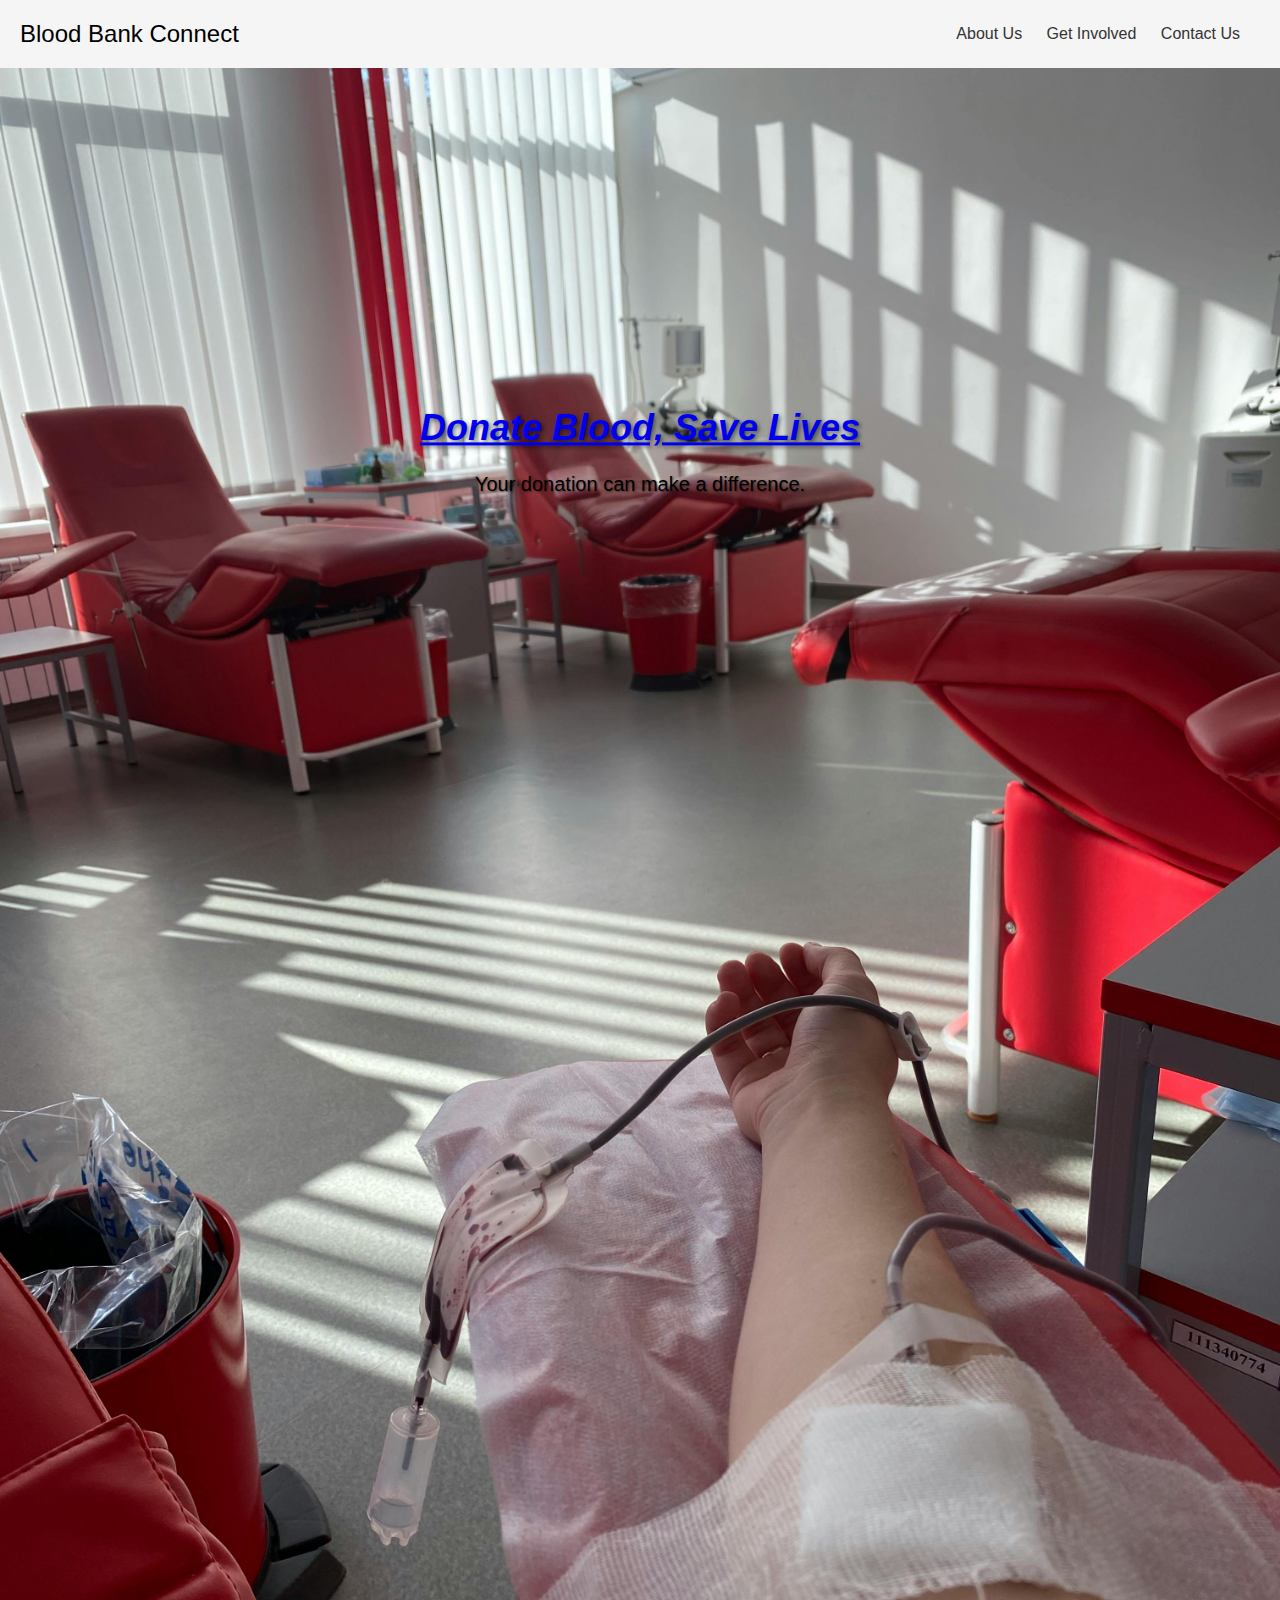
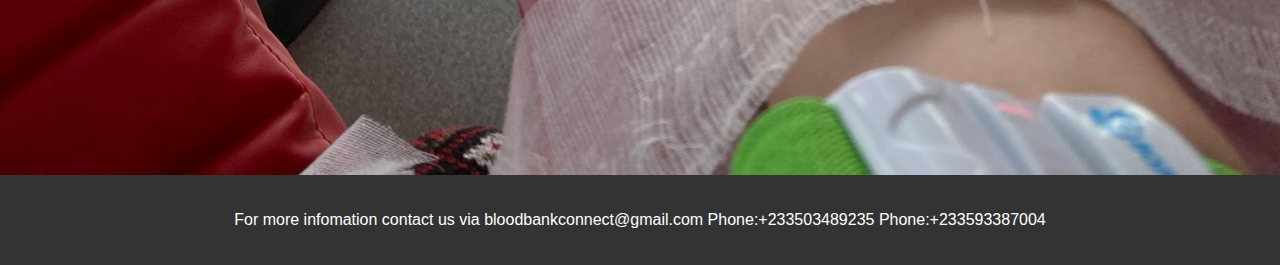
<file: Blood bank connect tt/index.html>
<!DOCTYPE html>
<html lang="en">
<head>
  <meta charset="UTF-8">
  <meta name="viewport" content="width=device-width, initial-scale=1.0">
  <title>Blood Bank Connect</title>
  <link rel="stylesheet" href="style.css">
</head>
<body>
  <header>
    <div class="logo">Blood Bank Connect</div>
    <nav>
      <ul>
        <li><a href="about.html">About Us</a></li>
        <li><a href="involved.html">Get Involved</a></li>
        <li><a href="contact.html">Contact Us</a></li>
      </ul>
    </nav>
  </header>

  <div class="bg-image-container">
    <img src="pexels-anna-madera-18523230.jpg" alt="Blood Bank Connect Image" class="bg-image">
    <div class="text-overlay">
        <h1><a href="donate.html">Donate Blood, Save Lives</a></h1>
        <p> Your donation can make a difference. </p>
    </div>
</div>

  <footer id="contact">
    <!-- Footer content here -->
    <p>For more infomation contact us via 
        bloodbankconnect@gmail.com
        Phone:+233503489235 
        Phone:+233593387004 
    </p>
  </footer>
</body>
</html>
</file>
<file: Blood bank connect tt/style.css>
/* General styles */
html, body {
    font-family: Arial, sans-serif;
    margin: 0;
    padding: 0;
    height: 100%;
    display: flex;
    flex-direction: column;
  }
  
  header {
    background-color: #f5f5f5;
    padding: 20px;
    display: flex;
    justify-content: space-between;
    align-items: center;
  }
  
  .logo {
    font-size: 24px;
  }
  
  nav ul {
    list-style-type: none;
    margin: 0;
    padding: 0;
  }
  
  nav ul li {
    display: inline;
    margin-right: 20px;
  }
  
  nav ul li a {
    text-decoration: none;
    color: #333;
  }
  
  .bg-image-container {
    flex: 1;
    display: flex;
    align-items: center;

  }

  .bg-image {
    width: 100%;
    object-fit: cover;
  }
  /* Text overlay styles */
  .text-overlay {
    position: absolute;
    top: 50%;
    left: 50%;
    transform: translate(-50%, -50%);
    text-align: center;
    color: #fff;
  }

  .text-overlay h1 {
    font-size: 36px;
    color: red;
    text-shadow: 2px 2px 4px rgba(0, 0, 0, 0.5); /* Add text shadow */
    font-style: italic; /* Add italic font style */
  }

  .text-overlay p {
    font-size: 20px;
    color: black;
    text-shadow: 1px 1px 2px rgba(0, 0, 0, 0.5); /* Add text shadow */
  }

  /* Section styles */
  section {
    padding: 50px 0;
    
  }
  
  /* Footer styles */
  footer {
    background-color: #333;
    color: #fff;
    text-align: center;
    padding: 20px;
    margin-top: auto;
  }
</file>
